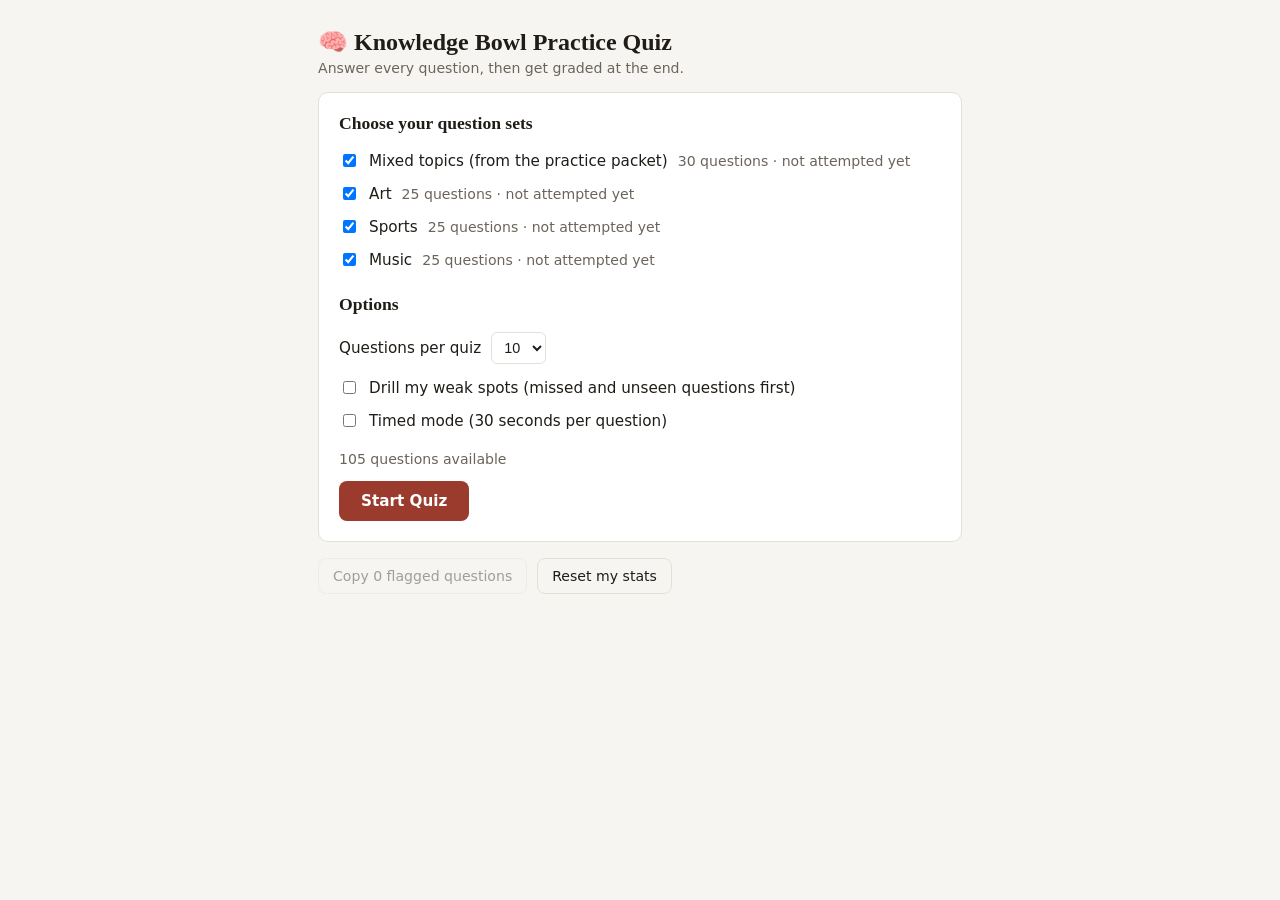
<file: index.html>
<!DOCTYPE html>
<html lang="en">
<head>
<meta charset="UTF-8">
<meta name="viewport" content="width=device-width, initial-scale=1">
<title>Knowledge Bowl Practice Quiz</title>
<link rel="stylesheet" href="style.css">
</head>
<body>
<div class="wrap">
  <h1>🧠 Knowledge Bowl Practice Quiz</h1>
  <div class="sub">Answer every question, then get graded at the end.</div>
  <div id="app"><p class="meta">Loading questions…</p></div>
</div>
<script src="app.js"></script>
</body>
</html>
</file>
<file: style.css>
:root{--bg:#f6f5f1;--panel:#fff;--ink:#201d18;--sub:#6b645a;--accent:#9a3b2d;--line:#e4e0d6;--good:#2d6a4f;--bad:#b4392c}
@media (prefers-color-scheme:dark){:root{--bg:#15130f;--panel:#1f1c17;--ink:#ece7dd;--sub:#a39b8c;--accent:#d97a5f;--line:#322d24;--good:#5fae92;--bad:#e07a6b}}
*{box-sizing:border-box}
body{margin:0;background:var(--bg);color:var(--ink);font-family:Georgia,'Iowan Old Style',serif}
.wrap{max-width:680px;margin:0 auto;padding:28px 18px 60px}
h1{font-size:1.5rem;margin:0 0 4px}h2{font-size:1.1rem;margin:0 0 10px}
.sub,.meta,.ui{color:var(--sub);font-family:-apple-system,system-ui,sans-serif;font-size:.88rem}
.ui{color:var(--ink);font-size:.95rem}
.card{background:var(--panel);border:1px solid var(--line);border-radius:10px;padding:20px;margin:16px 0}
.cat{text-transform:uppercase;letter-spacing:.08em;font-size:.72rem;color:var(--accent);font-weight:700;margin-bottom:8px;font-family:-apple-system,system-ui,sans-serif}
.q{font-size:1.15rem;line-height:1.5;margin:0 0 16px}
.opt{display:flex;gap:10px;width:100%;text-align:left;background:transparent;border:1px solid var(--line);color:var(--ink);padding:12px 14px;border-radius:8px;margin-bottom:9px;font-family:-apple-system,system-ui,sans-serif;font-size:.96rem;cursor:pointer}
.opt:hover{border-color:var(--accent)}.opt.sel{border-color:var(--accent);background:color-mix(in srgb,var(--accent) 12%,transparent)}
.opt b{color:var(--sub);min-width:1.2em}
button.primary{background:var(--accent);color:#fff;border:none;padding:11px 22px;border-radius:8px;font-family:-apple-system,system-ui,sans-serif;font-weight:600;font-size:.95rem;cursor:pointer}
button.primary:disabled{opacity:.4;cursor:default}
button.ghost{background:transparent;border:1px solid var(--line);color:var(--ink);padding:9px 14px;border-radius:8px;font-family:-apple-system,system-ui,sans-serif;font-size:.88rem;cursor:pointer}
button.ghost:disabled{opacity:.4;cursor:default}
.row{display:flex;gap:10px;align-items:center;flex-wrap:wrap}.spread{justify-content:space-between}
label.chk{display:flex;gap:10px;align-items:center;padding:7px 0;font-family:-apple-system,system-ui,sans-serif;font-size:.95rem}
select{background:var(--panel);color:var(--ink);border:1px solid var(--line);border-radius:6px;padding:6px 8px;font-size:.9rem}
.bar{height:6px;background:var(--line);border-radius:3px;overflow:hidden;margin:8px 0 18px}.bar i{display:block;height:100%;background:var(--accent)}
.big{font-size:3rem;font-weight:700;color:var(--accent);line-height:1;text-align:center}
.brow{display:flex;justify-content:space-between;padding:7px 0;border-bottom:1px solid var(--line);font-family:-apple-system,system-ui,sans-serif;font-size:.92rem}
.rev{border-top:1px solid var(--line);padding:14px 0;font-family:-apple-system,system-ui,sans-serif;font-size:.92rem;line-height:1.5}
.rev .rq{font-family:Georgia,serif;font-size:1rem;margin-bottom:6px}
.ok{color:var(--good);font-weight:600}.no{color:var(--bad);font-weight:600}
.timer{font-family:-apple-system,system-ui,sans-serif;font-weight:700;color:var(--accent)}.timer.low{color:var(--bad)}
.hide{display:none}
</file>
